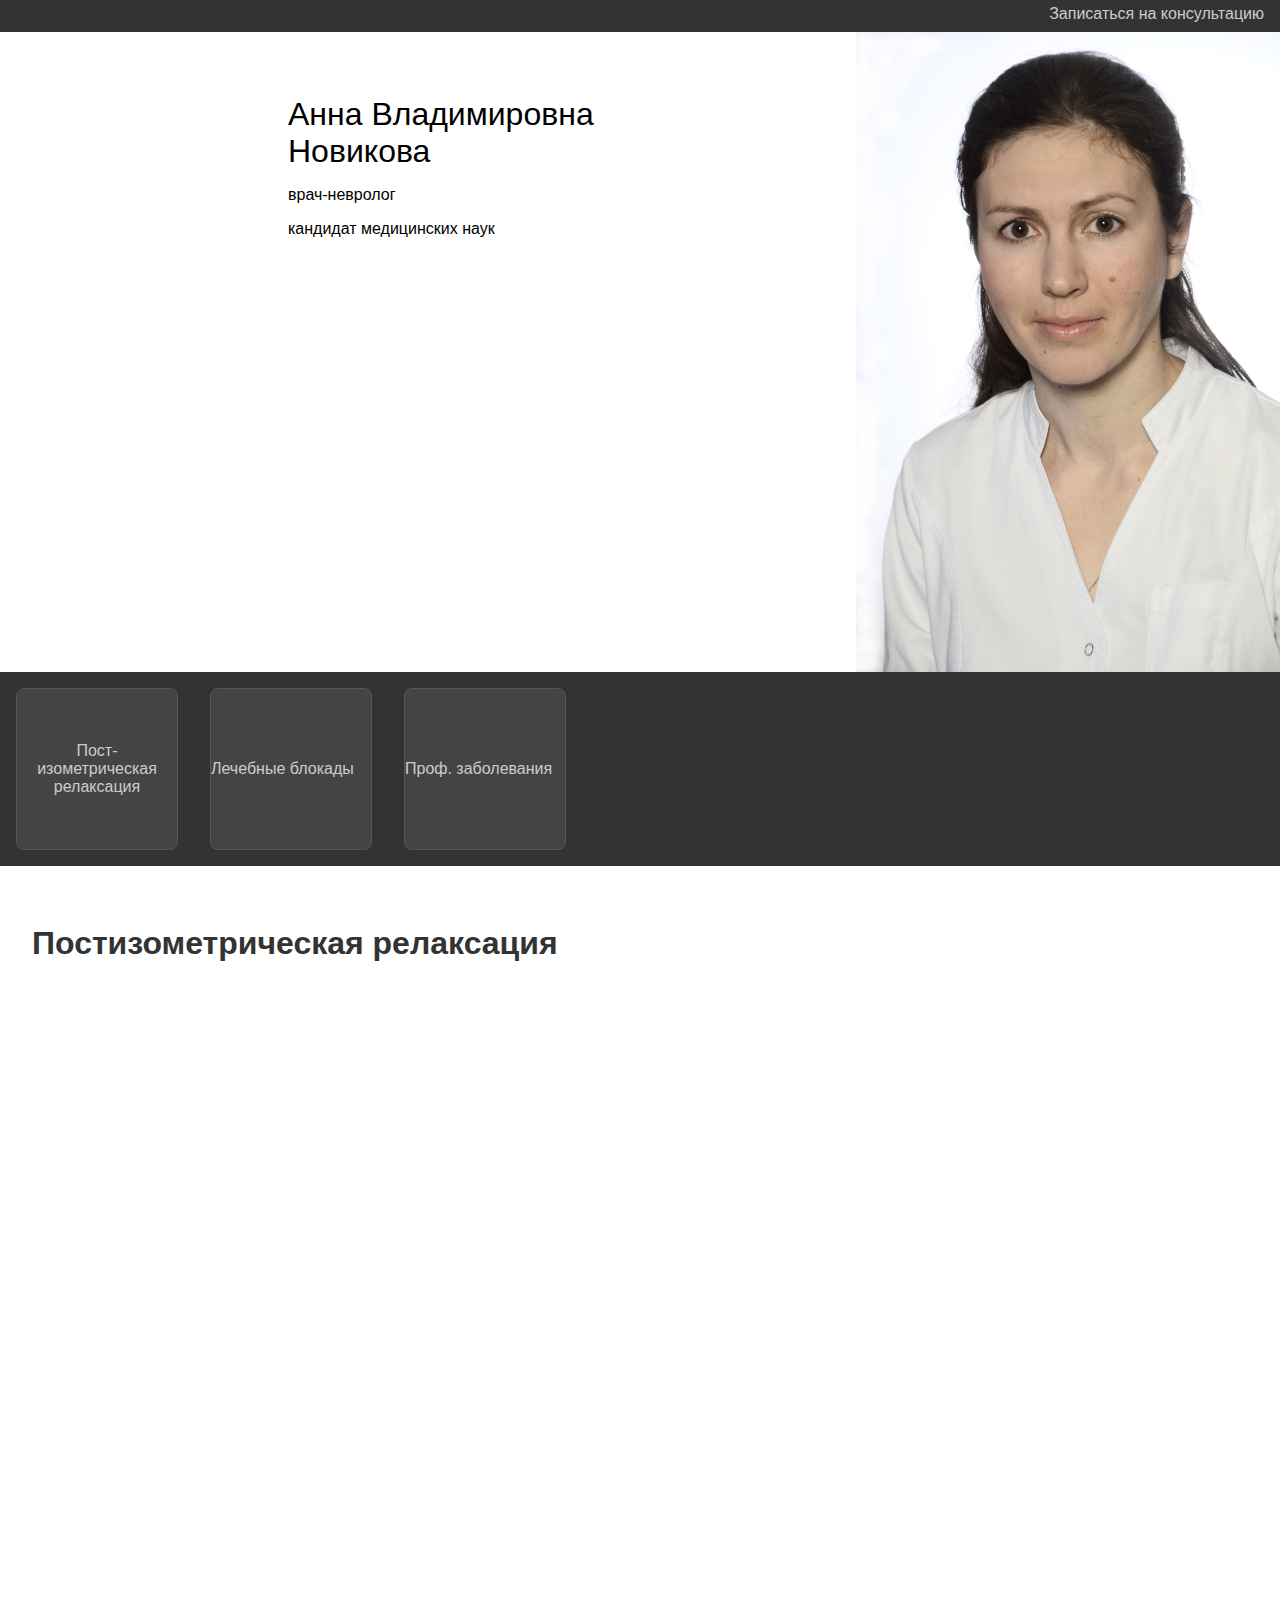
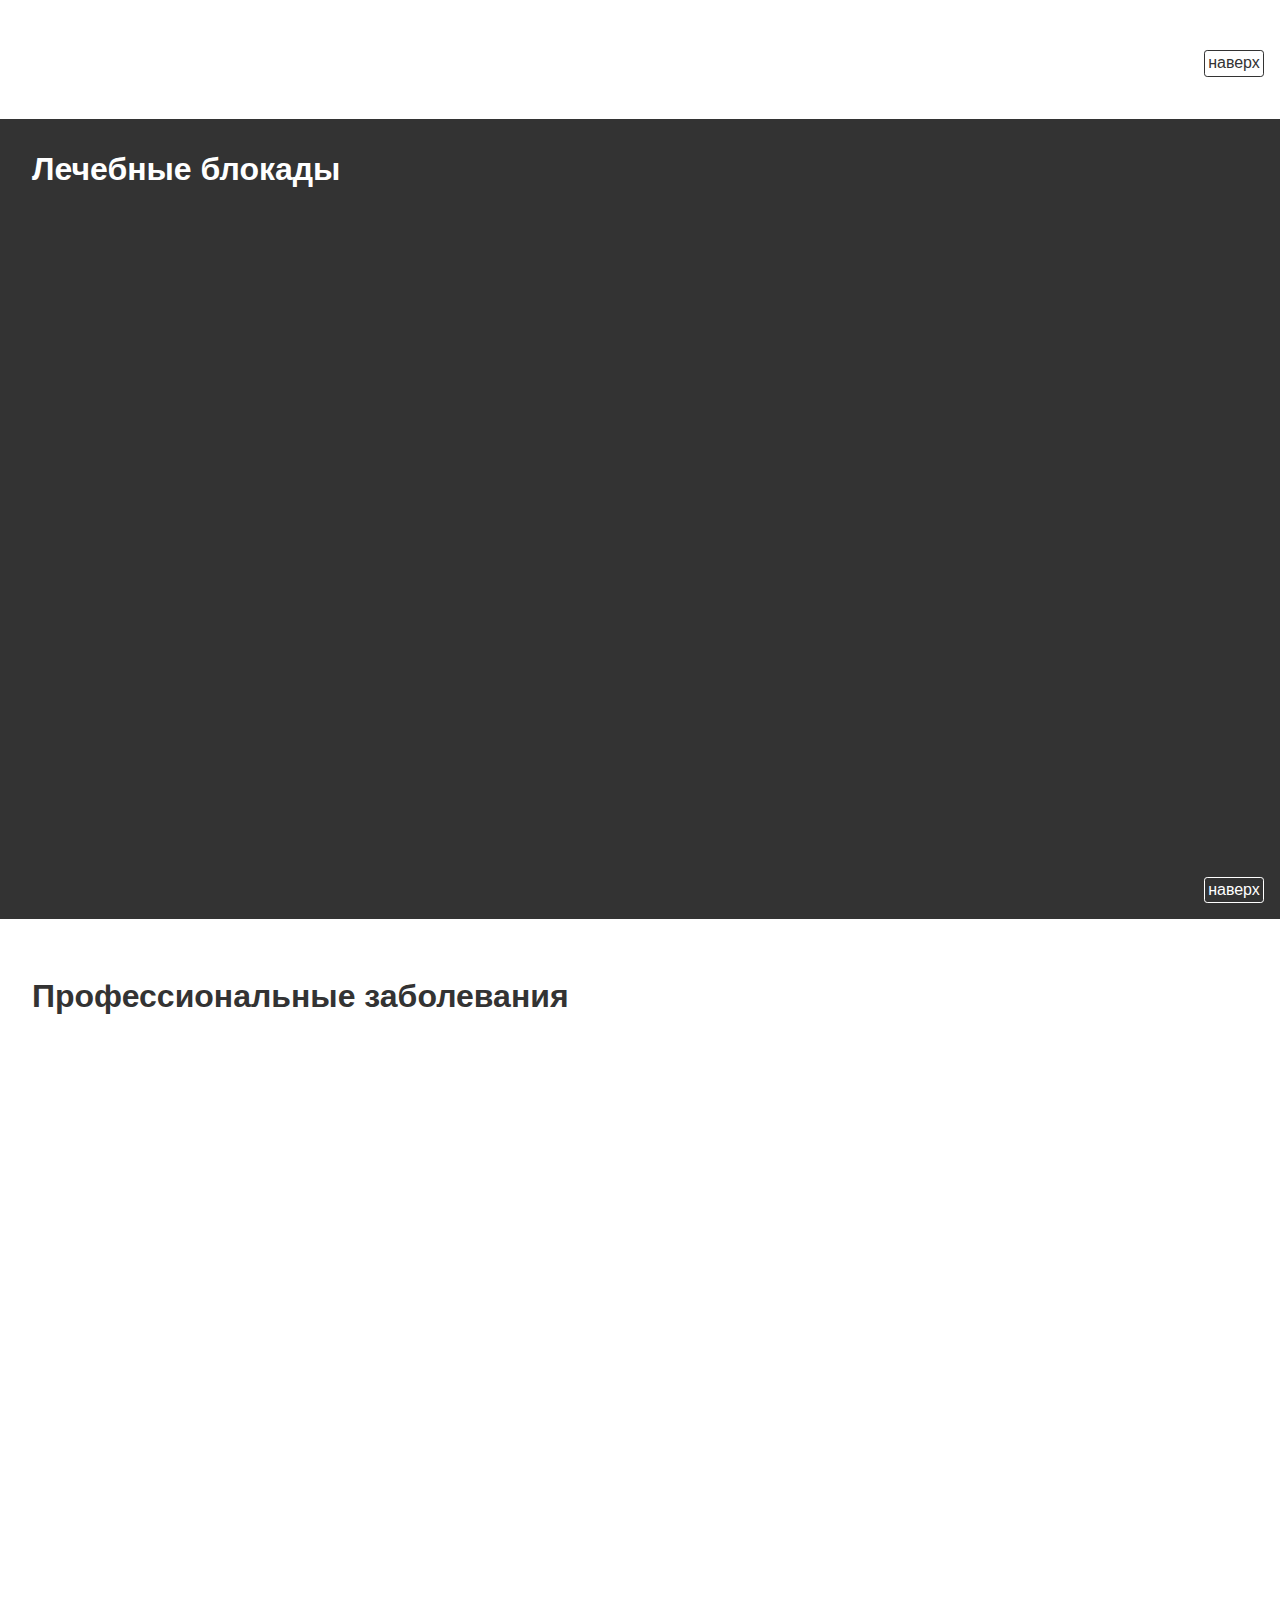
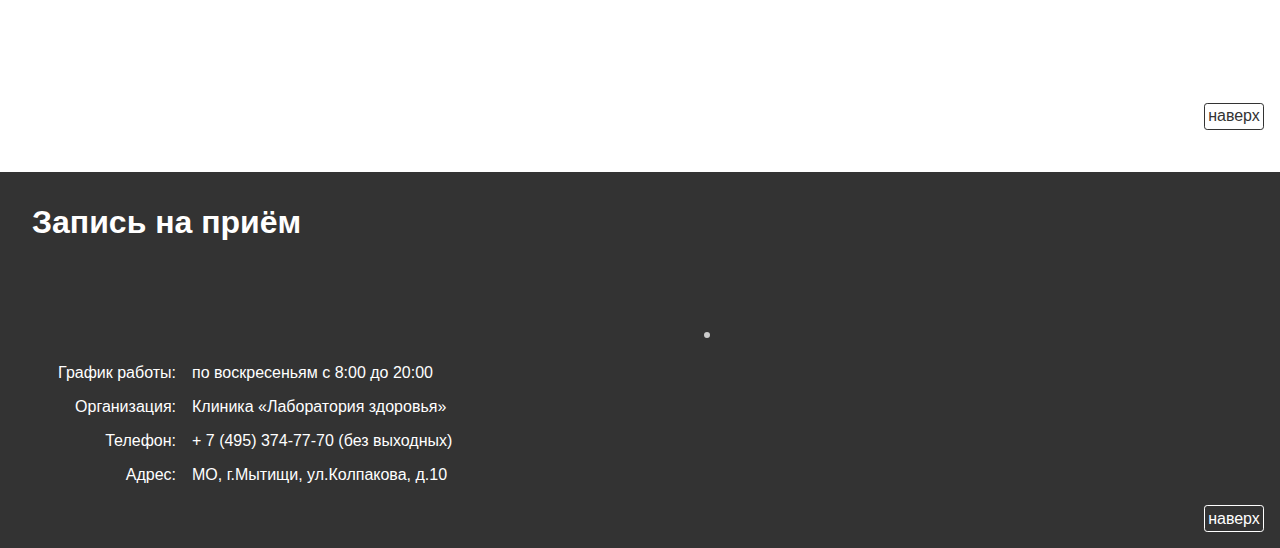
<file: index.html>
<!DOCTYPE html>
<html>
    <head>
        <meta charset="UTF-8">
        <meta name="viewport" content="width=device-width, initial-scale=1.0">
        <meta name="description" content="Персональный сайт. Лечение неврологических заболеваний в городе Мытищи."> 
        <meta name="keywords" content="головные боли, мигрень">
        
        <link rel="shortcut icon" href="/favicon.ico" type="image/x-icon">
        <link rel="icon" href="/favicon.ico" type="image/x-icon">
        
        <title>Невролог А.В. Новикова</title>
        
        <link rel="stylesheet" href="style.css" type="text/css" />
    </head>
    <body>
        <div class="content">
            <div class="top-menu">
                <a class="link" name="top"></a>
                <a class="menu-item" href="#contact">Записаться на консультацию</a>
            </div>
            <div class="image panel">
                <img class="image" src="image/Novikova_A_V.jpg" alt="врач А.В. Новикова" />
                <div class="presentation">
                    <div class="name">Анна Владимировна Новикова</div>
                    <div class="speciality">врач-невролог</div>
                    <div class="degree">кандидат медицинских наук</div>
                </div>
                
            </div>
            <div class="point panel">
                <div class="point">
                    <div class="container">
                        <a class="link" href="#pir">Пост- изометрическая релаксация</a>
                    </div>
                </div>
                <div class="point">
                    <div class="container">
                        <a class="link" href="#blokada">Лечебные блокады</a>
                    </div>
                </div>
                <div class="point">
                    <div class="container">
                        <a class="link" href="#prof">Проф. заболевания</a>
                    </div>
                </div>
            </div>
            <div class="pir panel">
                <a class="title" name="pir"><h2>Постизометрическая релаксация</h2></a>
                <a class="top-button" href="#top">наверх</a>
            </div>
            <div class="blokada panel">
                <a class="title" name="blokada"><h2>Лечебные блокады</h2></a>
                <a class="top-button" href="#top">наверх</a>
            </div>
            <div class="prof panel">
                <a class="title" name="prof"><h2>Профессиональные заболевания</h2></a>
                <a class="top-button" href="#top">наверх</a>
            </div>
            <div class="contact panel">
                <a class="title" name="contact"><h2>Запись на приём</h2></a>
                <div class="info">
                    <div class="schedule entry">
                        <div class="label">График работы:</div>
                        <div class="value">по воскресеньям с 8:00 до 20:00</div>
                    </div>
                    <div class="company entry">
                        <div class="label">Организация:</div>
                        <div class="value">Клиника «Лаборатория здоровья»</div>
                    </div>
                    <div class="phone entry">
                        <div class="label">Телефон:</div>
                        <div class="value">+ 7 (495) 374-77-70 (без выходных)</div>
                    </div>
                    <div class="address entry">
                        <div class="label">Адрес:</div>
                        <div class="value">МО, г.Мытищи, ул.Колпакова, д.10</div>
                    </div>
                </div>
                <div class="map">
                    <script type="text/javascript" charset="utf-8" src="https://api-maps.yandex.ru/services/constructor/1.0/js/?sid=n7Ep6cGYg-Xgka80ZGUp62lygjWxR1ms&width=600&height=450"></script>
                </div>
                <div class="stop-float"></div>
                <a class="top-button" href="#top">наверх</a>
            </div>
        </div>
    </body>
</html>
</file>
<file: style.css>
html, body {
    width: 100%;
    height: 100%;
    margin: 0;
    padding: 0;
    font-family: Sans-Serif;
    font-size: 100%;
}
.content {
    height: 100%;
}
.content .stop-float {
    clear: both;
}
.content .panel {
    position: relative;
}
.content .panel .title {
    display: block;
}
.content .panel .title h2 {
    padding: 1em 0 1em 1em;
    font-weight: bold;
    font-size: 2em;
}
.content .panel .top-button {
    display: block;
    position: absolute;
    bottom: 1em;
    right: 1em;
    text-decoration: none;
    padding: .2em;
    border: .1em solid;
    border-radius: .2em;
}
.content .top-menu {
    height: 2em;
    width: 100%;
    background-color: #333333;
    position: relative;
}
.content .top-menu .link {
    display: block;
    position: absolute;
}
.content .top-menu .menu-item {
    display: block;
    position: absolute;
    right: 0;
    text-decoration: none;
    margin: .3em 1em 0 0;
    color: #cccccc;
}
.content .top-menu .menu-item:hover {
    color: #ffffff;
}
.content .image.panel {
    width: 100%;
    height: 40em;
    background-color: #ffffff;
}
.content .image.panel .image {
    height: 40em;
    position: absolute;
    right: 0;
}
.content .image.panel .presentation {
    height: 100%;
    margin-right: 30em;
    margin-left: 10em;
}
.content .image.panel .presentation .name {
    width: 60%;
    margin: 0 auto 0 auto;
    font-size: 2em;
    padding-top: 2em;
}
.content .image.panel .presentation .speciality {
    width: 60%;
    margin: 0 auto 0 auto;
    padding-top: 1em;
}
.content .image.panel .presentation .degree {
    width: 60%;
    margin: 0 auto 0 auto;
    padding-top: 1em;
}
.content .point.panel {
    background-color: #333333;
    text-align: center;
}
.content .point.panel:after { 
   content: " ";
   display: block; 
   height: 0; 
   clear: both;
}
.content .point.panel .point {
    width: 10em;
    height: 10em;
    background-color: #444444;
    border: .1em solid #555555;
    margin: 1em;
    float: left;
    border-radius: .5em;
}
.content .point.panel .point .container {
    display: table-cell;
    text-align: center; 
    vertical-align: middle;
    height: 10em;
}
.content .point.panel .point .container .link {
    text-decoration: none;
    color: #cccccc;
}
.content .point.panel .point .container .link:hover {
    color: #ffffff;
}
.content .pir.panel {
    height: 50em;
    background-color: #ffffff;
}
.content .pir.panel .title {
    color: #333333;
}
.content .pir.panel .top-button {
    color: #333333;
    border-color: #333333;
}
.content .blokada.panel {
    height: 50em;
    background-color: #333333;
}
.content .blokada.panel .title {
    color: #ffffff;
}
.content .blokada.panel .top-button {
    color: #ffffff;
    border-color: #ffffff;
}
.content .prof.panel {
    height: 50em;
    background-color: #ffffff;
}
.content .prof.panel .title {
    color: #333333;
}
.content .prof.panel .top-button {
    color: #333333;
    border-color: #333333;
}
.content .contact.panel {
    background-color: #333333;
    padding: 0 0 2em 0;
}
.content .contact.panel .title {
    color: #ffffff;
}
.content .contact.panel .top-button {
    color: #ffffff;
    border-color: #ffffff;
}
.content .contact.panel .info {
    width: 40em;
    margin: 4em 1em 1em 1em;
    float: left;
}
.content .contact.panel .entry {
    color: #ffffff;
    margin-bottom: 1em;
}
.content .contact.panel .info .entry .label {
    width: 10em;
    text-align: right;
    padding: 0 1em 0 0;
    float: left;
}
.content .contact.panel .info .entry .value {
    margin-left: -10em;
}
.content .contact.panel .map {
    border: 0.2em solid #cccccc;
    border-radius: 1em;
    float: left;
    margin: 2em;
    
    overflow: hidden;
    -webkit-backface-visibility: hidden;
    -moz-backface-visibility: hidden;
    -webkit-transform: translate3d(0, 0, 0);
    -moz-transform: translate3d(0, 0, 0);
}
</file>
